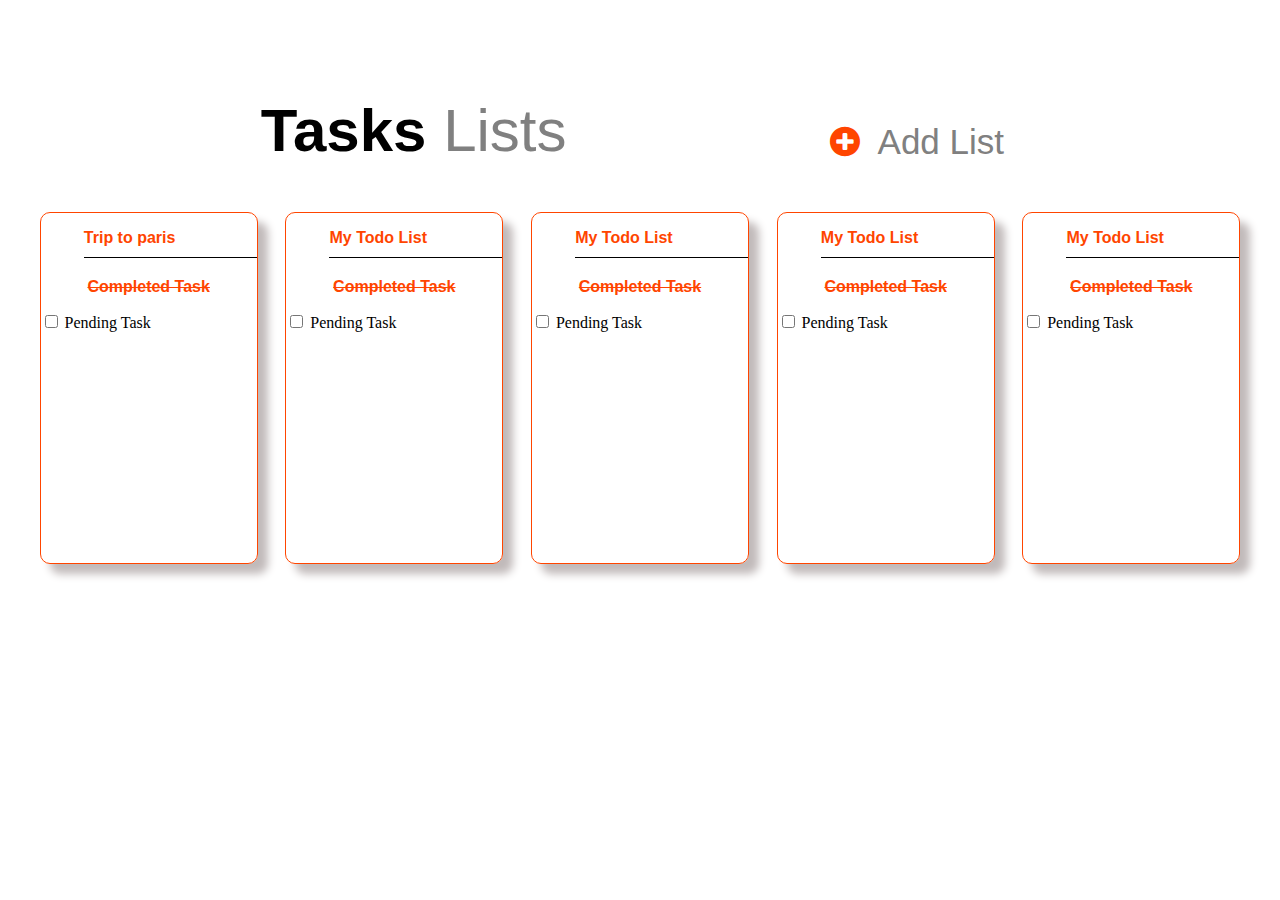
<file: index.html>
<!DOCTYPE html>
<html lang="en">
<head>
    <meta charset="UTF-8">
    <meta http-equiv="X-UA-Compatible" content="IE=edge">
    <meta name="viewport" content="width=device-width, initial-scale=1.0">
    <title>Todo App UI Web</title>
    <link rel="stylesheet" href="style.css">
    <link rel="stylesheet" href="https://cdnjs.cloudflare.com/ajax/libs/font-awesome/4.7.0/css/font-awesome.min.css">
</head>
<body>
    <div class="top">
        <div class="header"><P class="head"><span class="task">Tasks </span><span class="list">Lists</span></P></div>
        <div class="linkheader"><a href="page4.html" class="link"><p><i class="fa fa-plus-circle" style="font-size:35px; color: orangered;"></i>&nbsp; <span class="addlist">Add List</span></p></a></div>
    </div>
    <div class="container">
        <div class="box">
            <p class="heading"><a href="page2.html">Trip to paris</a></p>
            <p class="completed">Completed Task</p>
            <input type="checkbox" name="" id="" class="checkbox">
            <label for="" class="text">Pending Task</label>
        </div>
        <div class="box">
            <p class="heading"><a href="">My Todo List</a></p>
            <p class="completed">Completed Task</p>
            <input type="checkbox" name="" id=""  class="checkbox">
            <label for="" class="text">Pending Task</label>
        </div>
        <div class="box">
            <p class="heading"><a href="">My Todo List</a></p>
            <p class="completed">Completed Task</p>
            <input type="checkbox" name="" id=""  class="checkbox">
            <label for="" class="text">Pending Task</label>
        </div>
        <div class="box">
            <p class="heading"><a href="">My Todo List</a></p>
            <p class="completed">Completed Task</p>
            <input type="checkbox" name="" id=""  class="checkbox">
            <label for="" class="text">Pending Task</label>
        </div>
        <div class="box">
            <p class="heading"><a href="">My Todo List</a></p>
            <p class="completed">Completed Task</p>
            <input type="checkbox" name="" id=""  class="checkbox">
            <label for="" class="text">Pending Task</label>
        </div>
    </div>
    
</body>
</html>
</file>
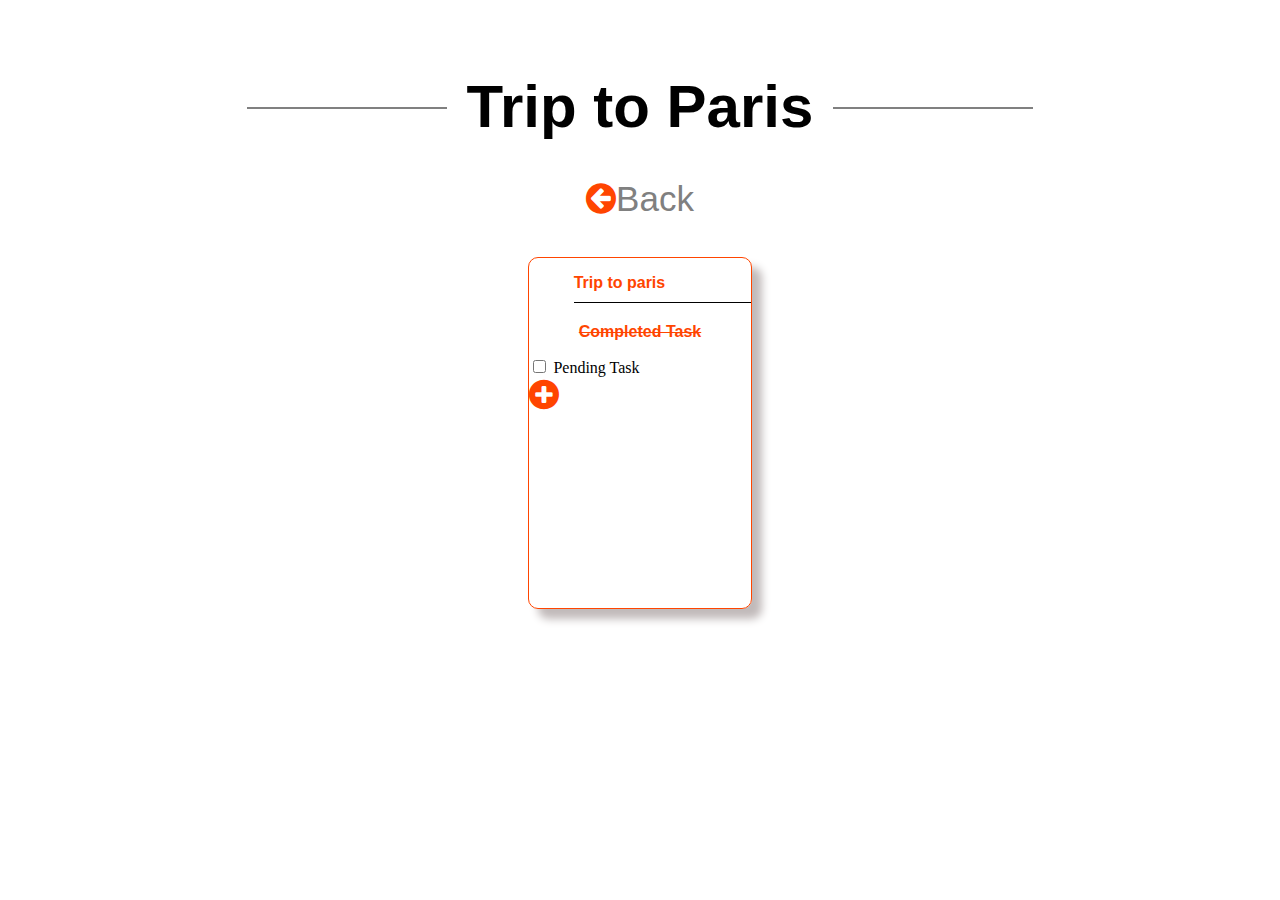
<file: page2.html>
<!DOCTYPE html>
<html lang="en">
<head>
    <meta charset="UTF-8">
    <meta http-equiv="X-UA-Compatible" content="IE=edge">
    <meta name="viewport" content="width=device-width, initial-scale=1.0">
    <title>Trip to Paris</title>
    <link rel="stylesheet" href="style.css">
    <link rel="stylesheet" href="https://cdnjs.cloudflare.com/ajax/libs/font-awesome/4.7.0/css/font-awesome.min.css">
</head>
<body>
    <div class="page2head">
        <p class="heading2">Trip to Paris</p>
    </div>
    <div class="back2">
        <a href="index.html"><i class="fa fa-arrow-circle-left" style="font-size:35px; color: orangered;"></i><span class="backtext">Back</span></a>
    </div>
    <div class="container2">
        <div class="box2">
            <p class="heading21">Trip to paris</p>
            <p class="completed21">Completed Task</p>
            <input type="checkbox" name="" id="" class="checkbox21">
            <label for="" class="text21">Pending Task</label>
            <div class="add2">
                <a href="page3.html"><i class="fa fa-plus-circle" style="font-size:35px; color: orangered;"></i></a>
            </div>
        </div>
    </div>

</body>
</html>
</file>
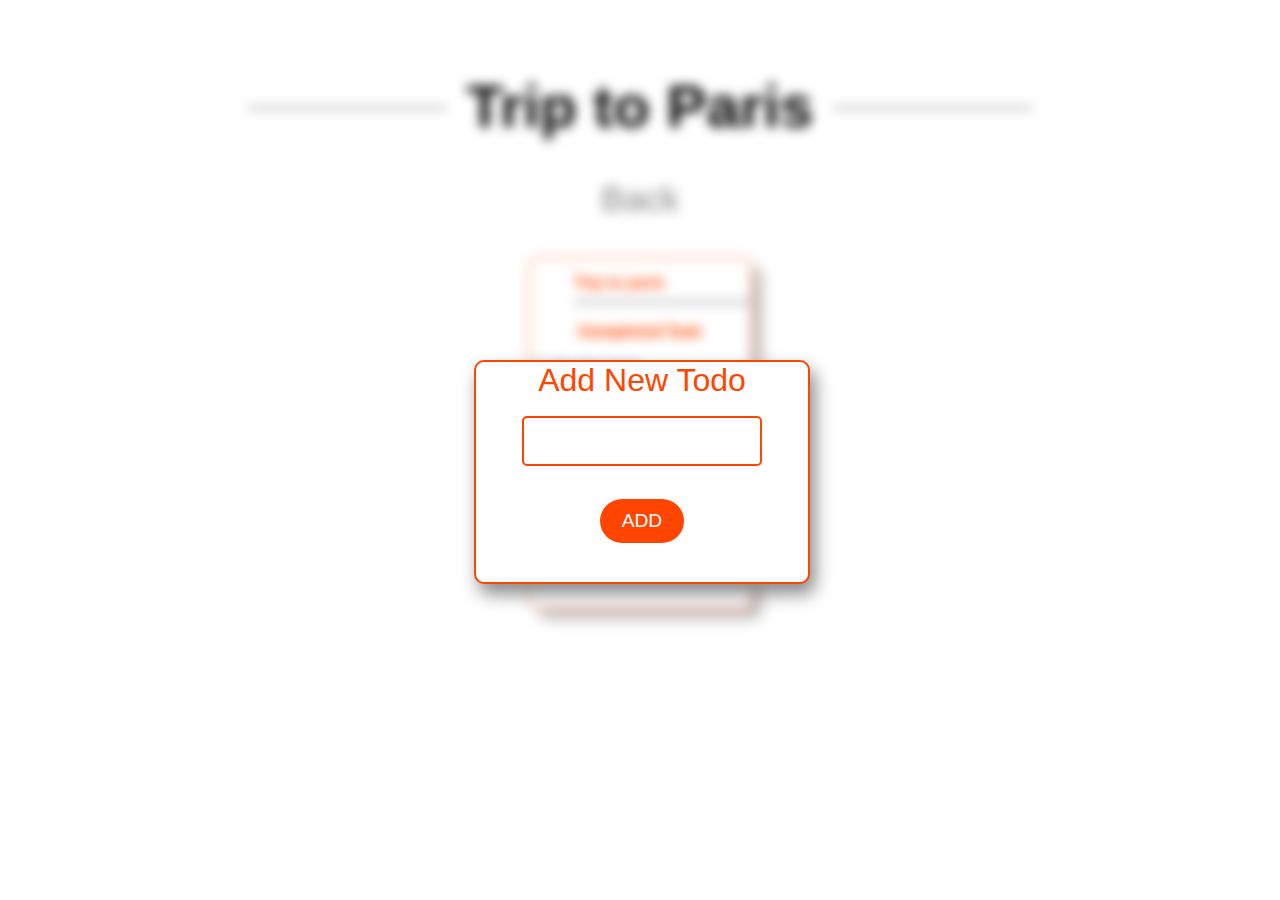
<file: page3.html>
<!DOCTYPE html>
<html lang="en">
<head>
    <meta charset="UTF-8">
    <meta http-equiv="X-UA-Compatible" content="IE=edge">
    <meta name="viewport" content="width=device-width, initial-scale=1.0">
    <title>Document</title>
    <link rel="stylesheet" href="style.css">
</head>
<body>

    <!--================= Page 2 content for background blur================================ -->


    <div class="blurback">
        <div class="page2head">
            <p class="heading2">Trip to Paris</p>
        </div>
        <div class="back2">
            <a href="index.html"><i class="fa fa-arrow-circle-left" style="font-size:35px; color: orangered;"></i> Back</a>
        </div>
        <div class="container2">
            <div class="box2">
                <p class="heading">Trip to paris</p>
                <p class="completed">Completed Task</p>
                <input type="checkbox" name="" id="" class="checkbox">
                <label for="" class="text">Pending Task</label>
                <div class="add2">
                    <a href="page3.html"><i class="fa fa-plus-circle" style="font-size:35px; color: orangered;"></i></a>
                </div>
            </div>
        </div>
    </div>

    <!-- ============================================================================================= -->

    <!-- ===================== This page contect================================= -->
    <!-- =======================box area=============================== -->


        <div class="box3">
            <label for="addItem" class="label3">Add New Todo</label><br>
            <input type="text" class="input3"><br>
            <button type="submit" class="butn3">ADD</button>
        </div>

    <!-- ================================================================================ -->



</body>
</html>
</file>
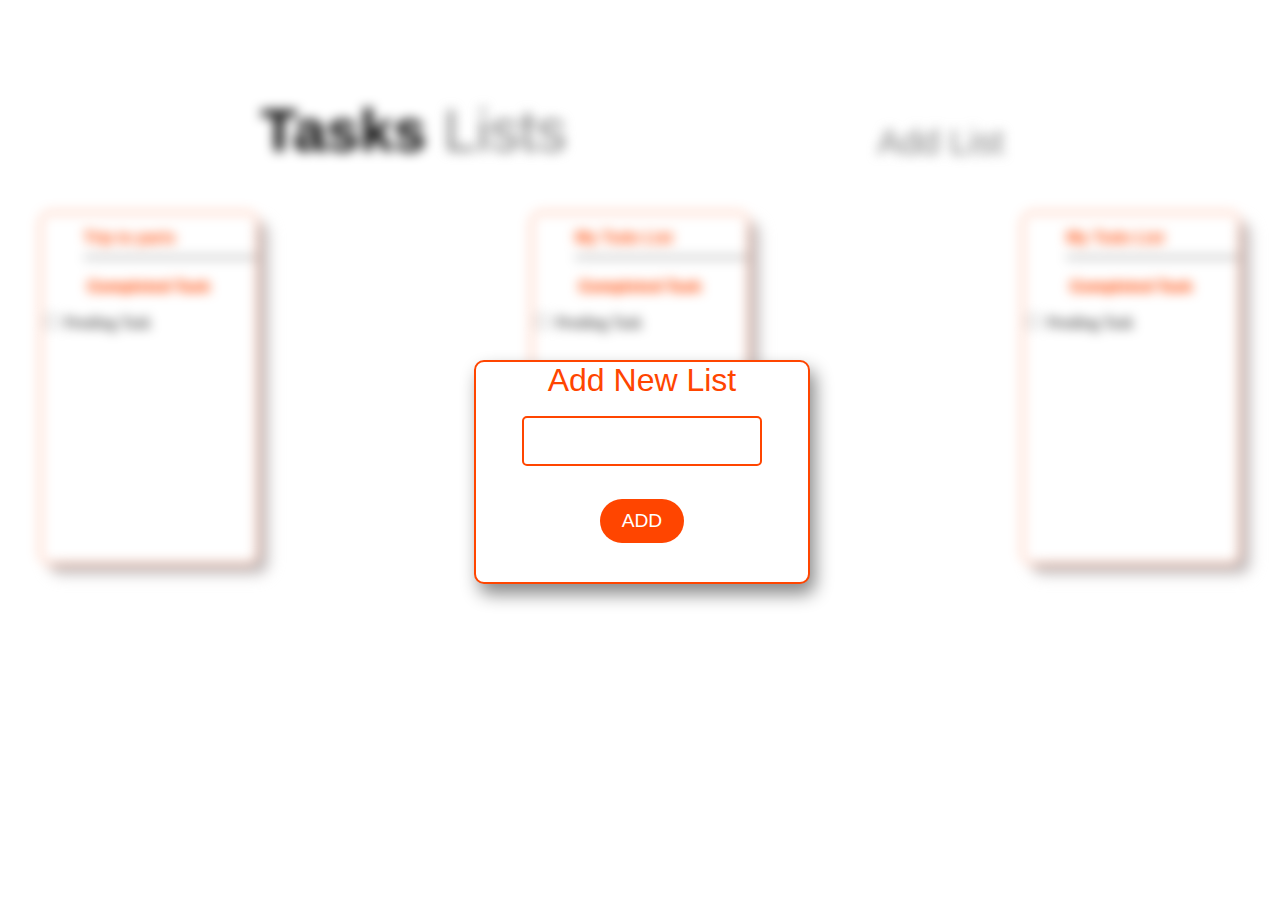
<file: page4.html>
<!DOCTYPE html>
<html lang="en">
<head>
    <meta charset="UTF-8">
    <meta http-equiv="X-UA-Compatible" content="IE=edge">
    <meta name="viewport" content="width=device-width, initial-scale=1.0">
    <title>Document</title>
    <link rel="stylesheet" href="style.css">
</head>
<body>

    <!--================= Page 2 content for background blur================================ -->


    <div class="blurback">
        <div class="top">
            <div class="header"><P class="head"><span class="task">Tasks </span><span class="list">Lists</span></P></div>
            <div class="linkheader"><a href="page4.html" class="link"><p><i class="fa fa-plus-circle" style="font-size:35px; color: orangered;"></i>&nbsp; Add List</p></a></div>
        </div>
        <div class="container">
            <div class="box">
                <p class="heading"><a href="page2.html">Trip to paris</a></p>
                <p class="completed">Completed Task</p>
                <input type="checkbox" name="" id="" class="checkbox">
                <label for="" class="text">Pending Task</label>
            </div>
            <div class="box">
                <p class="heading"><a href="">My Todo List</a></p>
                <p class="completed">Completed Task</p>
                <input type="checkbox" name="" id=""  class="checkbox">
                <label for="" class="text">Pending Task</label>
            </div>
            <div class="box">
                <p class="heading"><a href="">My Todo List</a></p>
                <p class="completed">Completed Task</p>
                <input type="checkbox" name="" id=""  class="checkbox">
                <label for="" class="text">Pending Task</label>
            </div>
        </div>
    </div>

    <!-- ============================================================================================= -->

    <!-- ===================== This page contect================================= -->
    <!-- =======================box area=============================== -->


        <div class="box3">
            <label for="addItem" class="label3">Add New List</label><br>
            <input type="text" class="input3"><br>
            <button type="submit" class="butn3">ADD</button>
        </div>

    <!-- ================================================================================ -->



</body>
</html>
</file>
<file: style.css>
/* ========================== index page CSS=============================== */
body{
    padding-top: 5%;
}
/* top header part css */
.top{
    width: 60%;
    margin: auto;
    display: flex;
    justify-content: space-between;

}
.header{
    font-size: x-large;
    font-family: Arial, Helvetica, sans-serif;
}
.head{
}
.task{
    font-weight: bolder;
    font-size: 60px;
    font-family: Arial, Helvetica, sans-serif;
}
.list{
    color: gray;
    font-weight: 100;
    font-size: 60px;
    font-family: 'Segoe UI', Tahoma, Geneva, Verdana, sans-serif;
}
.linkheader{
    font-size: 35px;
    font-weight: 100;
    font-family: 'Segoe UI', Tahoma, Geneva, Verdana, sans-serif;
    padding: 2%;
    
}
.link{
    text-decoration: none;
    color: gray;
}

/* Box part css */

.container{
    width: 95%;
    margin: auto;
    display: flex;
    justify-content: space-between;
    
}
.box{
    width: 18%;
    height: 350px;
    border: 1px solid orangered;
    border-radius: 10px;
    box-shadow: 10px 10px 8px #c1baba;
}
.heading{
    width: 80%;
    padding-bottom: 10px;
    float: right;
    font-family: Arial, Helvetica, sans-serif;
    margin-bottom: 20px;
    border-bottom: 1px solid black;
    color: orangered;
    font-weight: bold;
}
.heading >a {
    text-decoration: none;
    color: orangered;
    font-weight: bold;
}

.completed{
    text-align: center;
    color: orangered;
    font-family: Arial, Helvetica, sans-serif;
    text-decoration: line-through;
    font-weight: bold;
    
}
.checkbox{

}

/* ============================== End of index page CSS ============================== */

/* ==================================== Page 2 CSS========================================= */


.page2head{
    overflow: hidden;
    text-align: center;
}
.heading2{
    position: relative;
    display: inline-block;
    font-weight: bold;
    font-family: Arial, Helvetica, sans-serif;
    font-size: 60px;
    margin: 0%;

}
.heading2:before, .heading2:after {
    content: '';
    position: absolute;
    top: 50%;
    border-bottom: 2px solid;
    border-color: grey;
    width: 200px;
    margin: 0 20px;
}
.heading2:before{
    right: 100%;
}
.heading2:after{
    left: 100%;
}
.back2{
    text-align: center;
    margin: 1%;
    font-size: 35px;
    font-weight: 100;
    font-family: 'Segoe UI', Tahoma, Geneva, Verdana, sans-serif;
    padding: 2%;
}
.back2 > a{
    text-decoration: none;
    color: gray;
    font-weight: 400;
}

.container2{
    width: 70%;
    margin: auto;
}
.box2{
    width: 25%;
    height: 350px;
    margin: auto;
    border: 1px solid orangered;
    border-radius: 10px;
    box-shadow: 10px 10px 8px #c1baba;
    position: relative;
}
.heading21{
    width: 80%;
    padding-bottom: 10px;
    float: right;
    font-family: Arial, Helvetica, sans-serif;
    margin-bottom: 20px;
    border-bottom: 1px solid black;
    color: orangered;
    font-weight: bold;
}

.completed21{
    text-align: center;
    color: orangered;
    font-family: Arial, Helvetica, sans-serif;
    text-decoration: line-through;
    font-weight: bold;
    
}
.

.add2 a{
    position: absolute;
    bottom: 5%;
    right: 8%;
}



/* ====================Page 3 and 4 CSS============================= */



.blurback{
    filter: blur(6px);
}
.box3{
    width: 26%;
    height: 220px;
    border: 2px solid orangered;
    border-radius: 10px;
    box-shadow: 5px 10px 18px #888888;
    background-color: white;
    position: absolute;
    top: 40%;
    left: 37%;
    text-align: center;
}
.label3{
    color: orangered;
    font-size: xx-large;
    font-family: Arial, Helvetica, sans-serif;
    margin-top: 10%;
    margin-bottom: 5%;
}
.input3{
    color: orangered;
    margin: 5%;
    width: 70%;
    height: 20%;
    border: 2px solid orangered;
    border-radius: 5px;
}
.butn3{
    color: white;
    background-color: orangered;
    width: 25%;
    height: 20%;
    border: none;
    border-radius: 25px;
    margin: 5%;
    font-size: larger;
}



/* ==============Media quary for mobile view less then 600px====================== */


@media only screen and (max-width: 650px)  {


    /* =============For index page================ */
    /* top header part css */

    
    .top{
        width: 90%;
    }

    .task{
        font-size: 40px;
    }
    .list{
        font-size: 40px;
    }
    .linkheader{
        padding: 0%;
    }
    .addlist{
        display: none;
    }


    /* =================================== */
    
    /* ==================Box Part=================== */

    .container{
        width: 95%;
        margin: auto;
        display: flex;
        flex-wrap: wrap;
        
    }
    .box{
        width: 90%;
        height: 65px;
        margin: auto;
        margin-bottom: 20px;
    }
    .heading{
        width: auto;
        margin-left: 10%;
        padding-bottom: 0px;
        float: none;
        margin-bottom: 0px;
        border-bottom: 0px;
    }
    .completed{
        display: none;
        
    }
    .checkbox{
        display: none
    }
    .text{
        display: none;
    }

/* ============End for index page============== */



/* ================For page 2====================== */



.heading2{
    position: relative;
    display: inline-block;
    font-weight: bold;
    font-family: Arial, Helvetica, sans-serif;
    font-size: 40px;
    margin: 0%;

}
.heading2:before, .heading2:after {
    display: none;
}
.heading2:before{
    display: none;
}
.heading2:after{
    display: none;
}
.back2{
    text-align: left;
    margin: 0%;
    padding: 0%;
    position: absolute;
    top: 3%;
}
.backtext{
    display: none;
}

.container2{
    width: 95%;
    margin: auto;
}
.box2{
    width: 65%;
    height: 350px;
    margin: auto;
    margin-top: 10%;
    border: 1px solid orangered;
    border-radius: 10px;
    box-shadow: 10px 10px 8px #c1baba;
    position: relative;
}

.add2 a{
    position: absolute;
    bottom: 5%;
    right: 8%;
}



/* ============= FOr page 3 & 4================== */




.box3{
    width: 86%;
    left: 7%;
}



/* ==================================================== */

}
</file>
